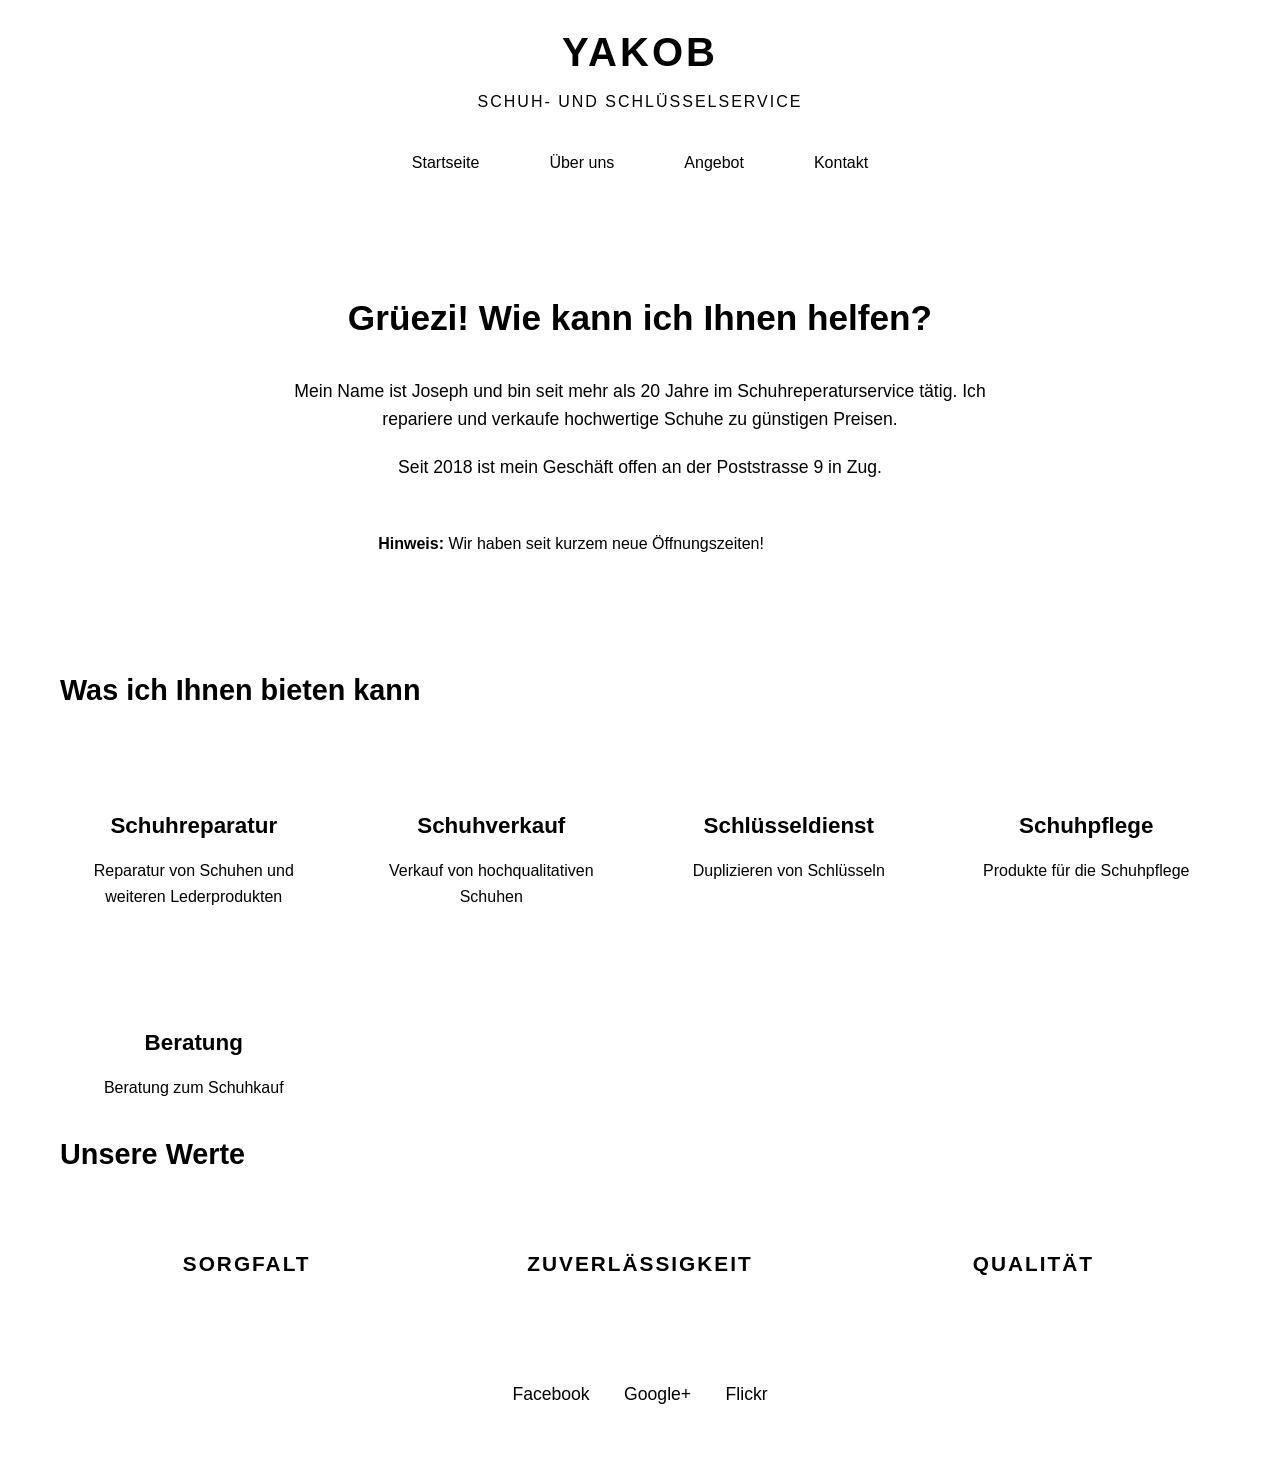
<file: index.html>
<!DOCTYPE html>
<html lang="de">
<head>
    <meta charset="UTF-8">
    <meta name="viewport" content="width=device-width, initial-scale=1.0">
    <meta name="description" content="Yakob Schuh- und Schlüsselservice - Schuhreparatur und Schlüsseldienst in Zug">
    <title>Yakob - Schuh- und Schlüsselservice | Zug</title>
    <link rel="stylesheet" href="css/style.css">
</head>
<body>
    <header>
        <div class="container">
            <div class="logo">
                <h1>YAKOB</h1>
                <p>Schuh- und Schlüsselservice</p>
            </div>
        </div>
    </header>

    <nav>
        <ul>
            <li><a href="index.html" class="active">Startseite</a></li>
            <li><a href="ueber-mich.html">Über uns</a></li>
            <li><a href="angebot.html">Angebot</a></li>
            <li><a href="kontakt.html">Kontakt</a></li>
        </ul>
    </nav>

    <main>
        <section class="hero">
            <div class="container">
                <h2>Grüezi! Wie kann ich Ihnen helfen?</h2>
                <p>Mein Name ist Joseph und bin seit mehr als 20 Jahre im Schuhreperaturservice tätig. Ich repariere und verkaufe hochwertige Schuhe zu günstigen Preisen.</p>
                <p>Seit 2018 ist mein Geschäft offen an der Poststrasse 9 in Zug.</p>
                <div class="notice">
                    <strong>Hinweis:</strong> Wir haben seit kurzem neue Öffnungszeiten! <a href="kontakt.html" style="color: white;">Siehe Kontaktseite</a>
                </div>
            </div>
        </section>

        <section class="container">
            <h2>Was ich Ihnen bieten kann</h2>
            <div class="services-grid">
                <div class="service-card">
                    <h3>Schuhreparatur</h3>
                    <p>Reparatur von Schuhen und weiteren Lederprodukten</p>
                </div>
                <div class="service-card">
                    <h3>Schuhverkauf</h3>
                    <p>Verkauf von hochqualitativen Schuhen</p>
                </div>
                <div class="service-card">
                    <h3>Schlüsseldienst</h3>
                    <p>Duplizieren von Schlüsseln</p>
                </div>
                <div class="service-card">
                    <h3>Schuhpflege</h3>
                    <p>Produkte für die Schuhpflege</p>
                </div>
                <div class="service-card">
                    <h3>Beratung</h3>
                    <p>Beratung zum Schuhkauf</p>
                </div>
            </div>
        </section>

        <section class="container">
            <h2>Unsere Werte</h2>
            <div class="values-grid">
                <div class="value-item">
                    <h4>Sorgfalt</h4>
                </div>
                <div class="value-item">
                    <h4>Zuverlässigkeit</h4>
                </div>
                <div class="value-item">
                    <h4>Qualität</h4>
                </div>
            </div>
        </section>
    </main>

    <footer>
        <div class="container">
            <div class="social-links">
                <a href="#">Facebook</a>
                <a href="#">Google+</a>
                <a href="#">Flickr</a>
            </div>
            <p>&copy; 2018 Schuhmacher Yakob. Alle Rechte vorbehalten.</p>
        </div>
    </footer>
</body>
</html>
</file>
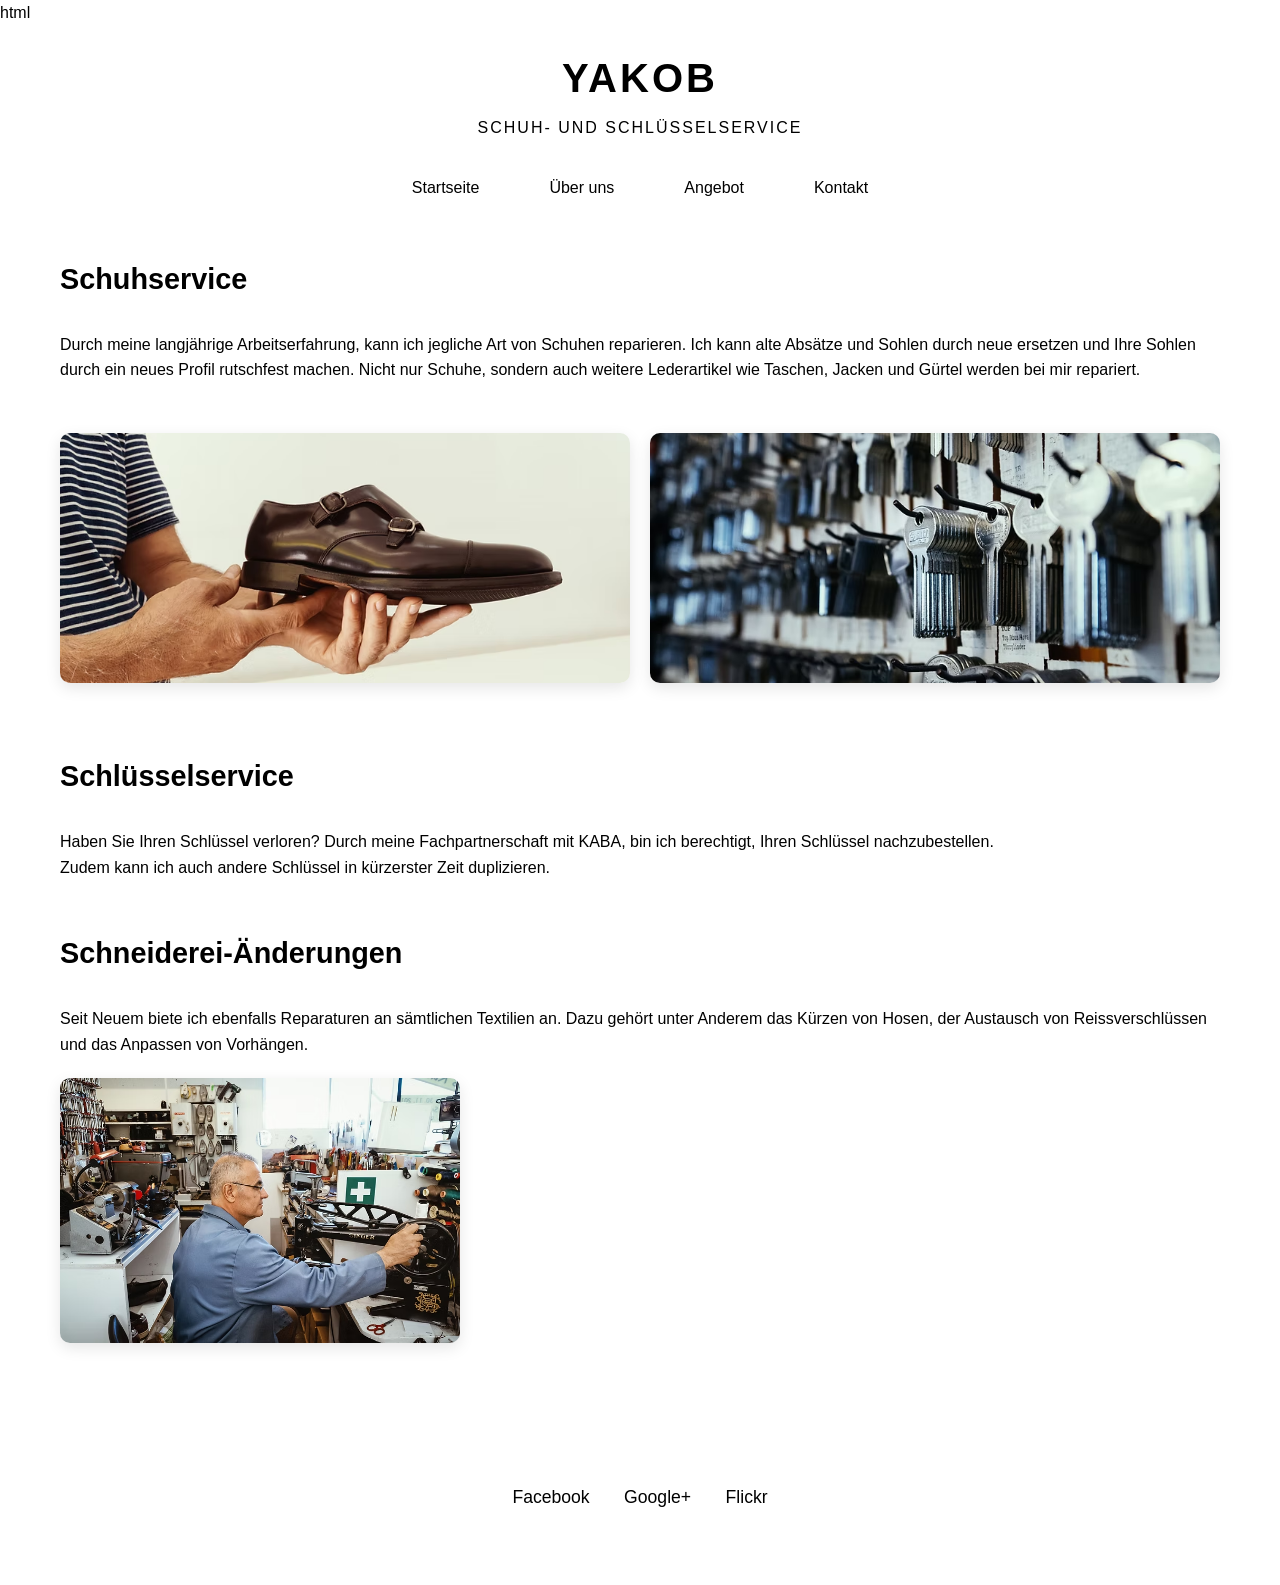
<file: angebot.html>
html
<!DOCTYPE html>
<html lang="de">
<head>
    <meta charset="UTF-8">
    <meta name="viewport" content="width=device-width, initial-scale=1.0">
    <meta name="description" content="Unser Angebot: Schuhreparatur, Schlüsselservice und Schneiderei-Änderungen">
    <title>Angebot | Yakob Schuh- und Schlüsselservice</title>
    <link rel="stylesheet" href="css/style.css">
</head>
<body>
    <header>
        <div class="container">
            <div class="logo">
                <h1>YAKOB</h1>
                <p>Schuh- und Schlüsselservice</p>
            </div>
        </div>
    </header>

    <nav>
        <ul>
            <li><a href="index.html">Startseite</a></li>
            <li><a href="ueber-mich.html">Über uns</a></li>
            <li><a href="angebot.html" class="active">Angebot</a></li>
            <li><a href="kontakt.html">Kontakt</a></li>
        </ul>
    </nav>

    <main>
        <div class="container">
            <section>
                <h2>Schuhservice</h2>
                <p>Durch meine langjährige Arbeitserfahrung, kann ich jegliche Art von Schuhen reparieren. Ich kann alte Absätze und Sohlen durch neue ersetzen und Ihre Sohlen durch ein neues Profil rutschfest machen. Nicht nur Schuhe, sondern auch weitere Lederartikel wie Taschen, Jacken und Gürtel werden bei mir repariert.</p>
                
                <div class="image-grid">
                    <img src="images/service-1.jpg" alt="Schuhreparatur Werkstatt" class="content-image">
                    <img src="images/service-2.jpg" alt="Professionelle Schuhreparatur" class="content-image">
                </div>
            </section>

            <section>
                <h2>Schlüsselservice</h2>
                <p>Haben Sie Ihren Schlüssel verloren? Durch meine Fachpartnerschaft mit KABA, bin ich berechtigt, Ihren Schlüssel nachzubestellen.</p>
                <p>Zudem kann ich auch andere Schlüssel in kürzerster Zeit duplizieren.</p>
            </section>

            <section>
                <h2>Schneiderei-Änderungen</h2>
                <p>Seit Neuem biete ich ebenfalls Reparaturen an sämtlichen Textilien an. Dazu gehört unter Anderem das Kürzen von Hosen, der Austausch von Reissverschlüssen und das Anpassen von Vorhängen.</p>
                
                <img src="images/service-3.jpg" alt="Textilreparaturen" class="content-image" style="max-width: 400px;">
            </section>
        </div>
    </main>

    <footer>
        <div class="container">
            <div class="social-links">
                <a href="#">Facebook</a>
                <a href="#">Google+</a>
                <a href="#">Flickr</a>
            </div>
            <p>&copy; 2018 Schuhmacher Yakob. Alle Rechte vorbehalten.</p>
        </div>
    </footer>
</body>
</html>
</file>
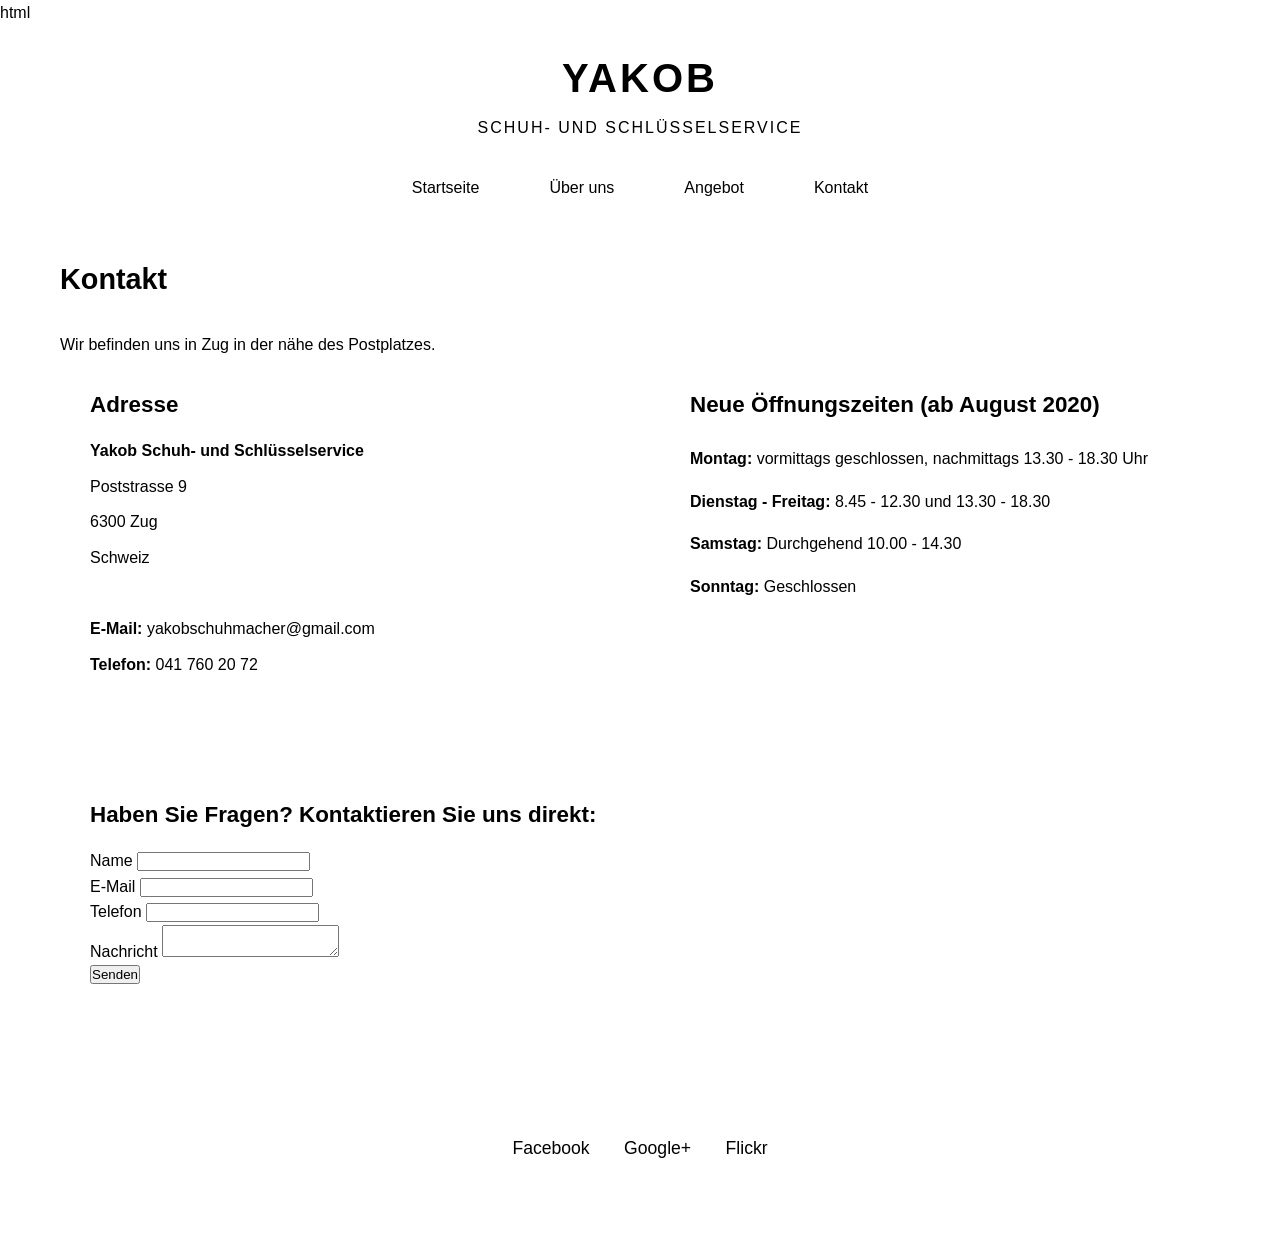
<file: kontakt.html>
html
<!DOCTYPE html>
<html lang="de">
<head>
    <meta charset="UTF-8">
    <meta name="viewport" content="width=device-width, initial-scale=1.0">
    <meta name="description" content="Kontaktieren Sie Yakob Schuh- und Schlüsselservice in Zug">
    <title>Kontakt | Yakob Schuh- und Schlüsselservice</title>
    <link rel="stylesheet" href="css/style.css">
</head>
<body>
    <header>
        <div class="container">
            <div class="logo">
                <h1>YAKOB</h1>
                <p>Schuh- und Schlüsselservice</p>
            </div>
        </div>
    </header>

    <nav>
        <ul>
            <li><a href="index.html">Startseite</a></li>
            <li><a href="ueber-mich.html">Über uns</a></li>
            <li><a href="angebot.html">Angebot</a></li>
            <li><a href="kontakt.html" class="active">Kontakt</a></li>
        </ul>
    </nav>

    <main>
        <div class="container">
            <section>
                <h2>Kontakt</h2>
                <p>Wir befinden uns in Zug in der nähe des Postplatzes.</p>
                
                <div class="contact-info">
                    <div class="contact-details">
                        <h3>Adresse</h3>
                        <p><strong>Yakob Schuh- und Schlüsselservice</strong></p>
                        <p>Poststrasse 9</p>
                        <p>6300 Zug</p>
                        <p>Schweiz</p>
                        <br>
                        <p><strong>E-Mail:</strong> <a href="mailto:yakobschuhmacher@gmail.com">yakobschuhmacher@gmail.com</a></p>
                        <p><strong>Telefon:</strong> <a href="tel:+41417602072">041 760 20 72</a></p>
                    </div>
                    
                    <div class="hours">
                        <h3>Neue Öffnungszeiten (ab August 2020)</h3>
                        <ul>
                            <li><strong>Montag:</strong> vormittags geschlossen, nachmittags 13.30 - 18.30 Uhr</li>
                            <li><strong>Dienstag - Freitag:</strong> 8.45 - 12.30 und 13.30 - 18.30</li>
                            <li><strong>Samstag:</strong> Durchgehend 10.00 - 14.30</li>
                            <li><strong>Sonntag:</strong> Geschlossen</li>
                        </ul>
                    </div>
                </div>
            </section>

            <section class="contact-form">
                <h3>Haben Sie Fragen? Kontaktieren Sie uns direkt:</h3>
                <form action="#" method="post">
                    <div class="form-group">
                        <label for="name">Name</label>
                        <input type="text" id="name" name="name" required>
                    </div>
                    <div class="form-group">
                        <label for="email">E-Mail</label>
                        <input type="email" id="email" name="email" required>
                    </div>
                    <div class="form-group">
                        <label for="phone">Telefon</label>
                        <input type="tel" id="phone" name="phone">
                    </div>
                    <div class="form-group">
                        <label for="message">Nachricht</label>
                        <textarea id="message" name="message" required></textarea>
                    </div>
                    <button type="submit" class="submit-btn">Senden</button>
                </form>
            </section>
        </div>
    </main>

    <footer>
        <div class="container">
            <div class="social-links">
                <a href="#">Facebook</a>
                <a href="#">Google+</a>
                <a href="#">Flickr</a>
            </div>
            <p>&copy; 2018 Schuhmacher Yakob. Alle Rechte vorbehalten.</p>
        </div>
    </footer>
</body>
</html>
</file>
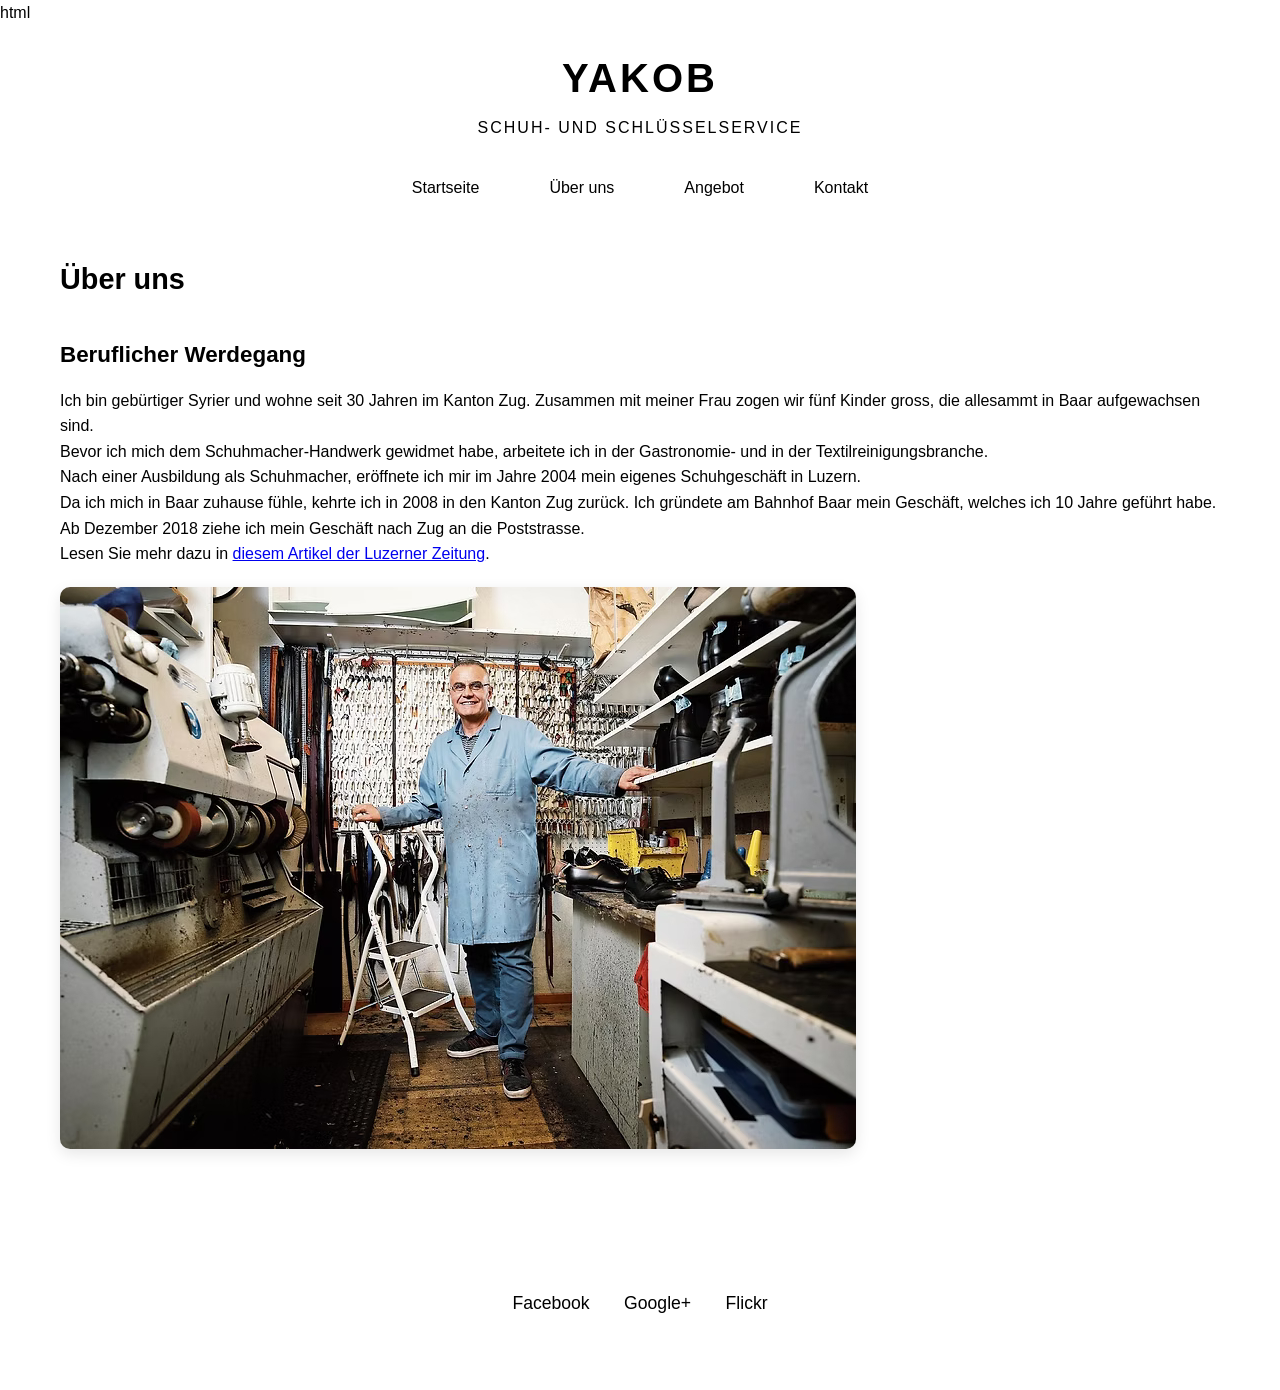
<file: ueber-mich.html>
html
<!DOCTYPE html>
<html lang="de">
<head>
    <meta charset="UTF-8">
    <meta name="viewport" content="width=device-width, initial-scale=1.0">
    <meta name="description" content="Über Joseph Yakob - Schuhmacher mit über 20 Jahren Erfahrung">
    <title>Über uns | Yakob Schuh- und Schlüsselservice</title>
    <link rel="stylesheet" href="css/style.css">
</head>
<body>
    <header>
        <div class="container">
            <div class="logo">
                <h1>YAKOB</h1>
                <p>Schuh- und Schlüsselservice</p>
            </div>
        </div>
    </header>

    <nav>
        <ul>
            <li><a href="index.html">Startseite</a></li>
            <li><a href="ueber-mich.html" class="active">Über uns</a></li>
            <li><a href="angebot.html">Angebot</a></li>
            <li><a href="kontakt.html">Kontakt</a></li>
        </ul>
    </nav>

    <main>
        <div class="container">
            <section>
                <h2>Über uns</h2>
                
                <h3>Beruflicher Werdegang</h3>
                <p>Ich bin gebürtiger Syrier und wohne seit 30 Jahren im Kanton Zug. Zusammen mit meiner Frau zogen wir fünf Kinder gross, die allesammt in Baar aufgewachsen sind.</p>
                
                <p>Bevor ich mich dem Schuhmacher-Handwerk gewidmet habe, arbeitete ich in der Gastronomie- und in der Textilreinigungsbranche.</p>
                
                <p>Nach einer Ausbildung als Schuhmacher, eröffnete ich mir im Jahre 2004 mein eigenes Schuhgeschäft in Luzern.</p>
                
                <p>Da ich mich in Baar zuhause fühle, kehrte ich in 2008 in den Kanton Zug zurück. Ich gründete am Bahnhof Baar mein Geschäft, welches ich 10 Jahre geführt habe. Ab Dezember 2018 ziehe ich mein Geschäft nach Zug an die Poststrasse.</p>
                
                <p>Lesen Sie mehr dazu in <a href="https://www.luzernerzeitung.ch/zentralschweiz/zug/schuhmacher-wagt-einen-neustart-ld.1061767" target="_blank" rel="noopener">diesem Artikel der Luzerner Zeitung</a>.</p>
                
                <img src="images/about-photo.jpg" alt="Joseph Yakob in seiner Werkstatt" class="content-image">
            </section>
        </div>
    </main>

    <footer>
        <div class="container">
            <div class="social-links">
                <a href="#">Facebook</a>
                <a href="#">Google+</a>
                <a href="#">Flickr</a>
            </div>
            <p>&copy; 2018 Schuhmacher Yakob. Alle Rechte vorbehalten.</p>
        </div>
    </footer>
</body>
</html>
</file>
<file: css/style.css>
css
/* Yakob Website - Main Stylesheet */
:root {
    --primary-color: #2c3e50;
    --secondary-color: #34495e;
    --accent-color: #c0392b;
    --light-bg: #f5f5f5;
    --white: #ffffff;
    --text-color: #333333;
    --text-light: #666666;
}

* {
    margin: 0;
    padding: 0;
    box-sizing: border-box;
}

body {
    font-family: 'Segoe UI', Tahoma, Geneva, Verdana, sans-serif;
    line-height: 1.6;
    color: var(--text-color);
    background-color: var(--white);
}

.container {
    max-width: 1200px;
    margin: 0 auto;
    padding: 0 20px;
}

/* Header */
header {
    background-color: var(--primary-color);
    color: var(--white);
    padding: 20px 0;
    text-align: center;
}

.logo h1 {
    font-size: 2.5rem;
    font-weight: bold;
    letter-spacing: 3px;
    margin-bottom: 5px;
}

.logo p {
    font-size: 1rem;
    letter-spacing: 2px;
    text-transform: uppercase;
}

/* Navigation */
nav {
    background-color: var(--secondary-color);
    padding: 15px 0;
}

nav ul {
    list-style: none;
    display: flex;
    justify-content: center;
    gap: 30px;
}

nav a {
    color: var(--white);
    text-decoration: none;
    font-weight: 500;
    padding: 10px 20px;
    transition: background-color 0.3s ease;
}

nav a:hover,
nav a.active {
    background-color: var(--accent-color);
    border-radius: 5px;
}

/* Main Content */
main {
    padding: 40px 0;
    min-height: 60vh;
}

.hero {
    text-align: center;
    padding: 60px 20px;
    background-color: var(--light-bg);
    margin-bottom: 40px;
}

.hero h2 {
    font-size: 2.2rem;
    color: var(--primary-color);
    margin-bottom: 20px;
}

.hero p {
    font-size: 1.1rem;
    color: var(--text-light);
    max-width: 700px;
    margin: 0 auto 20px;
}

.notice {
    background-color: var(--accent-color);
    color: var(--white);
    padding: 10px 20px;
    border-radius: 5px;
    display: inline-block;
    margin-top: 20px;
}

/* Sections */
section {
    margin-bottom: 50px;
}

section h2 {
    font-size: 1.8rem;
    color: var(--primary-color);
    margin-bottom: 20px;
    padding-bottom: 10px;
    border-bottom: 3px solid var(--accent-color);
}

section h3 {
    font-size: 1.4rem;
    color: var(--secondary-color);
    margin: 25px 0 15px;
}

/* Services Grid */
.services-grid {
    display: grid;
    grid-template-columns: repeat(auto-fit, minmax(250px, 1fr));
    gap: 30px;
    margin-top: 30px;
}

.service-card {
    background-color: var(--light-bg);
    padding: 30px;
    border-radius: 10px;
    text-align: center;
    transition: transform 0.3s ease, box-shadow 0.3s ease;
}

.service-card:hover {
    transform: translateY(-5px);
    box-shadow: 0 10px 20px rgba(0,0,0,0.1);
}

.service-card h3 {
    color: var(--primary-color);
    margin-bottom: 15px;
}

/* Values */
.values-grid {
    display: grid;
    grid-template-columns: repeat(3, 1fr);
    gap: 20px;
    margin-top: 30px;
}

.value-item {
    text-align: center;
    padding: 30px;
    background-color: var(--primary-color);
    color: var(--white);
    border-radius: 10px;
}

.value-item h4 {
    font-size: 1.3rem;
    text-transform: uppercase;
    letter-spacing: 2px;
}

/* Images */
.content-image {
    max-width: 100%;
    height: auto;
    border-radius: 10px;
    margin: 20px 0;
    box-shadow: 0 5px 15px rgba(0,0,0,0.1);
}

.image-grid {
    display: grid;
    grid-template-columns: repeat(auto-fit, minmax(300px, 1fr));
    gap: 20px;
    margin: 30px 0;
}

.image-grid img {
    width: 100%;
    height: 250px;
    object-fit: cover;
    border-radius: 10px;
}

/* Contact Info */
.contact-info {
    display: grid;
    grid-template-columns: 1fr 1fr;
    gap: 40px;
}

.contact-details {
    background-color: var(--light-bg);
    padding: 30px;
    border-radius: 10px;
}

.contact-details h3 {
    margin-top: 0;
}

.contact-details p {
    margin: 10px 0;
}

.contact-details a {
    color: var(--accent-color);
    text-decoration: none;
}

.contact-details a:hover {
    text-decoration: underline;
}

.hours {
    background-color: var(--primary-color);
    color: var(--white);
    padding: 30px;
    border-radius: 10px;
}

.hours h3 {
    color: var(--white);
    margin-top: 0;
}

.hours ul {
    list-style: none;
}

.hours li {
    padding: 8px 0;
    border-bottom: 1px solid rgba(255,255,255,0.2);
}

.hours li:last-child {
    border-bottom: none;
}

/* Contact Form - kept for potential future use */
.contact-form {
    margin-top: 40px;
    background-color: var(--light-bg);
    padding: 30px;
    border-radius: 10px;
}

.contact-form h3 {
    margin-top: 0;
}

/* Footer */
footer {
    background-color: var(--primary-color);
    color: var(--white);
    padding: 30px 0;
    text-align: center;
}

.social-links {
    margin-bottom: 20px;
}

.social-links a {
    color: var(--white);
    text-decoration: none;
    margin: 0 15px;
    font-size: 1.1rem;
    transition: color 0.3s ease;
}

.social-links a:hover {
    color: var(--accent-color);
}

footer p {
    font-size: 0.9rem;
    color: rgba(255,255,255,0.7);
}

/* Responsive */
/* Email CTA Section */
.email-cta {
    text-align: center;
    background-color: var(--light-bg);
    padding: 50px 30px;
    border-radius: 10px;
    margin-top: 40px;
}

.email-cta h3 {
    color: var(--primary-color);
    margin-bottom: 15px;
    font-size: 1.5rem;
}

.email-cta p {
    color: var(--text-light);
    margin-bottom: 25px;
    max-width: 500px;
    margin-left: auto;
    margin-right: auto;
}

.email-button {
    display: inline-flex;
    align-items: center;
    gap: 12px;
    background-color: var(--accent-color);
    color: var(--white);
    padding: 18px 40px;
    border-radius: 50px;
    text-decoration: none;
    font-size: 1.2rem;
    font-weight: 600;
    transition: all 0.3s ease;
    box-shadow: 0 4px 15px rgba(192, 57, 43, 0.3);
}

.email-button:hover {
    background-color: #a93226;
    transform: translateY(-3px);
    box-shadow: 0 6px 20px rgba(192, 57, 43, 0.4);
}

.email-icon {
    font-size: 1.4rem;
}

.email-address {
    margin-top: 20px;
    color: var(--text-light);
    font-size: 0.95rem;
}

/* Responsive */
@media (max-width: 768px) {
    .logo h1 {
        font-size: 1.8rem;
    }
    
    nav ul {
        flex-direction: column;
        gap: 10px;
    }
    
    .values-grid {
        grid-template-columns: 1fr;
    }
    
    .contact-info {
        grid-template-columns: 1fr;
    }
    
    .hero h2 {
        font-size: 1.6rem;
    }
}
</file>
